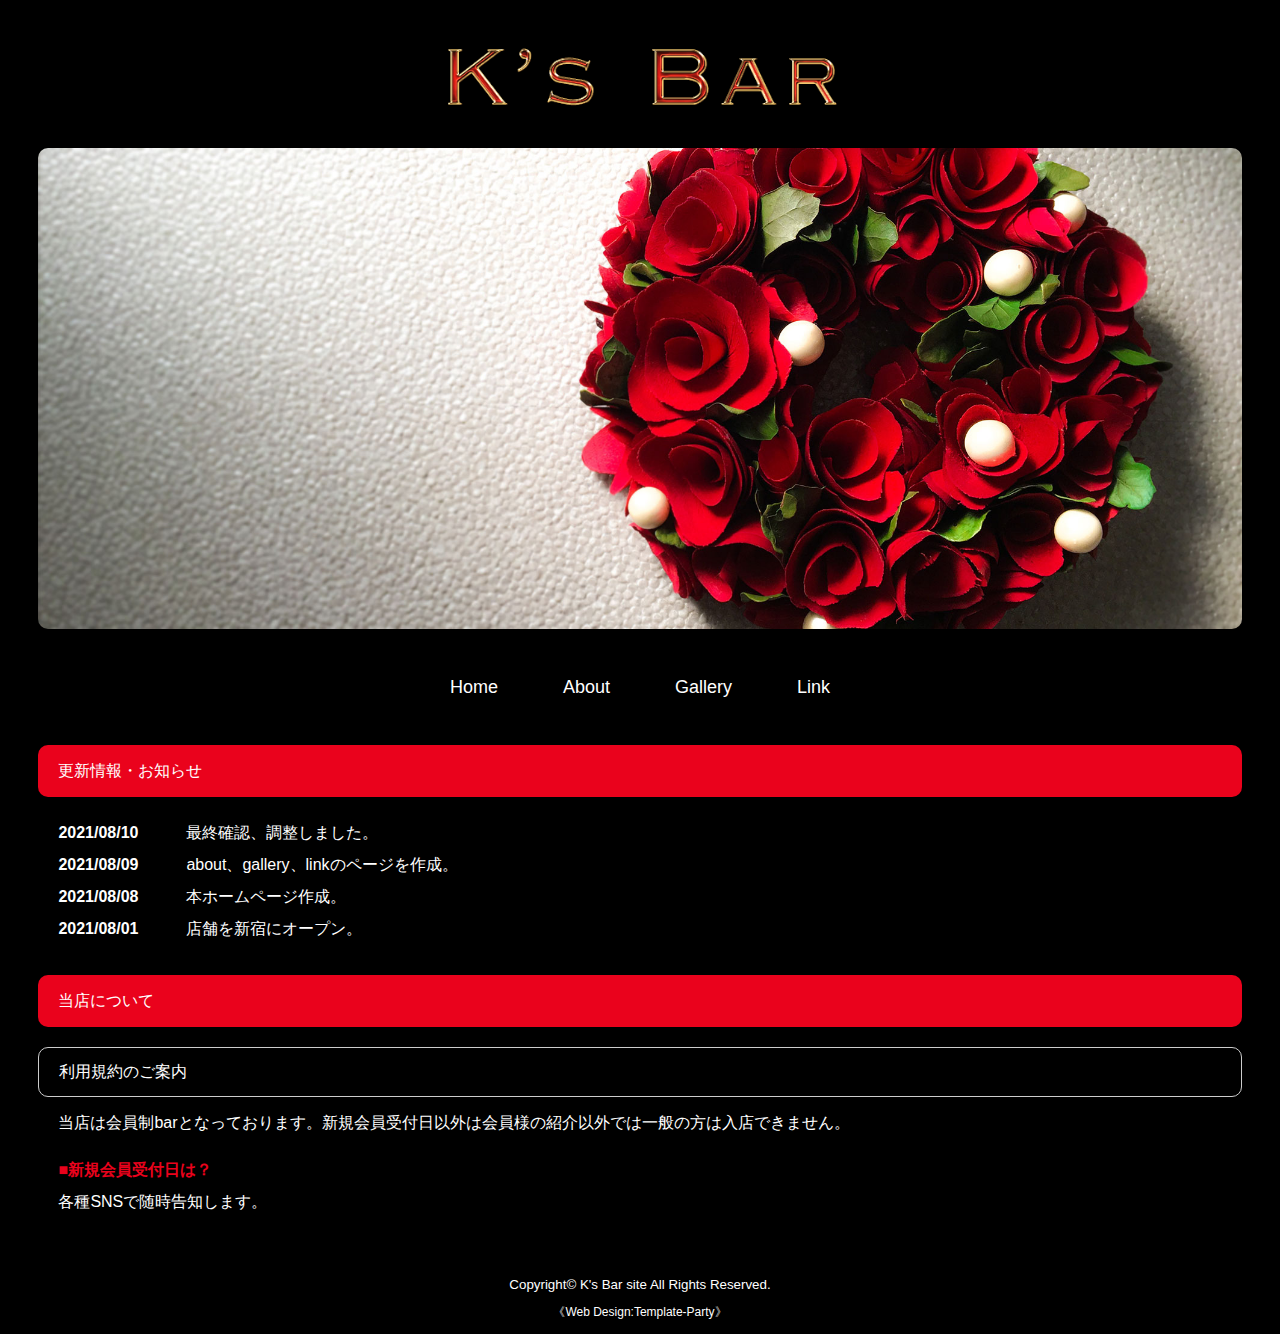
<file: index.html>
<!DOCTYPE html>
<html lang="ja">
<head>
<meta charset="UTF-8">
<meta http-equiv="X-UA-Compatible" content="IE=edge">
<title>K's Bar site</title>
<meta name="viewport" content="width=device-width, initial-scale=1">
<meta name="description" content="sample page">
<meta name="keywords" content="ホームページ,bar,javascript">
<link rel="stylesheet" href="css/style.css">
<!--[if lt IE 9]>
<script src="https://oss.maxcdn.com/html5shiv/3.7.2/html5shiv.min.js"></script>
<script src="https://oss.maxcdn.com/respond/1.4.2/respond.min.js"></script>
<![endif]-->
</head>

<body>

<div id="container">

<header>
<h1 id="logo"><a href="index.html"><img src="images/Ks Bar.png" alt="SAMPLE SITE"></a></h1>
<aside id="mainimg"><img src="images/mainimg.jpg" alt=""></aside>
</header>

<nav id="menubar">
<ul>
<li><a href="index.html">Home</a></li>
<li><a href="about.html">About</a></li>
<li><a href="gallery.html">Gallery</a></li>
<li><a href="link.html">Link</a></li>
</ul>
</nav>

<div id="contents">

<section id="new">
<h2>更新情報・お知らせ</h2>
<dl>
<dt>2021/08/10</dt>
<dd>最終確認、調整しました。</dd>
<dt>2021/08/09</dt>
<dd>about、gallery、linkのページを作成。</dd>
<dt>2021/08/08</dt>
<dd>本ホームページ作成。</dd>
<dt>2021/08/01</dt>
<dd>店舗を新宿にオープン。</dd>
</dl>
</section>

<section>

<h2>当店について</h2>

<h3>利用規約のご案内</h3>
<p>当店は会員制barとなっております。新規会員受付日以外は会員様の紹介以外では一般の方は入店できません。</p>
<p><span class="color1">■<strong>新規会員受付日は？</strong></span><br>
各種SNSで随時告知します。</p>
</section>

</div>
<!--/contents-->

<footer>
<small>Copyright&copy; <a href="index.html">K's Bar site</a> All Rights Reserved.</small>
<span class="pr">《<a href="https://template-party.com/" target="_blank">Web Design:Template-Party</a>》</span>
</footer>

</div>
<!--/container-->

</body>
</html>
</file>
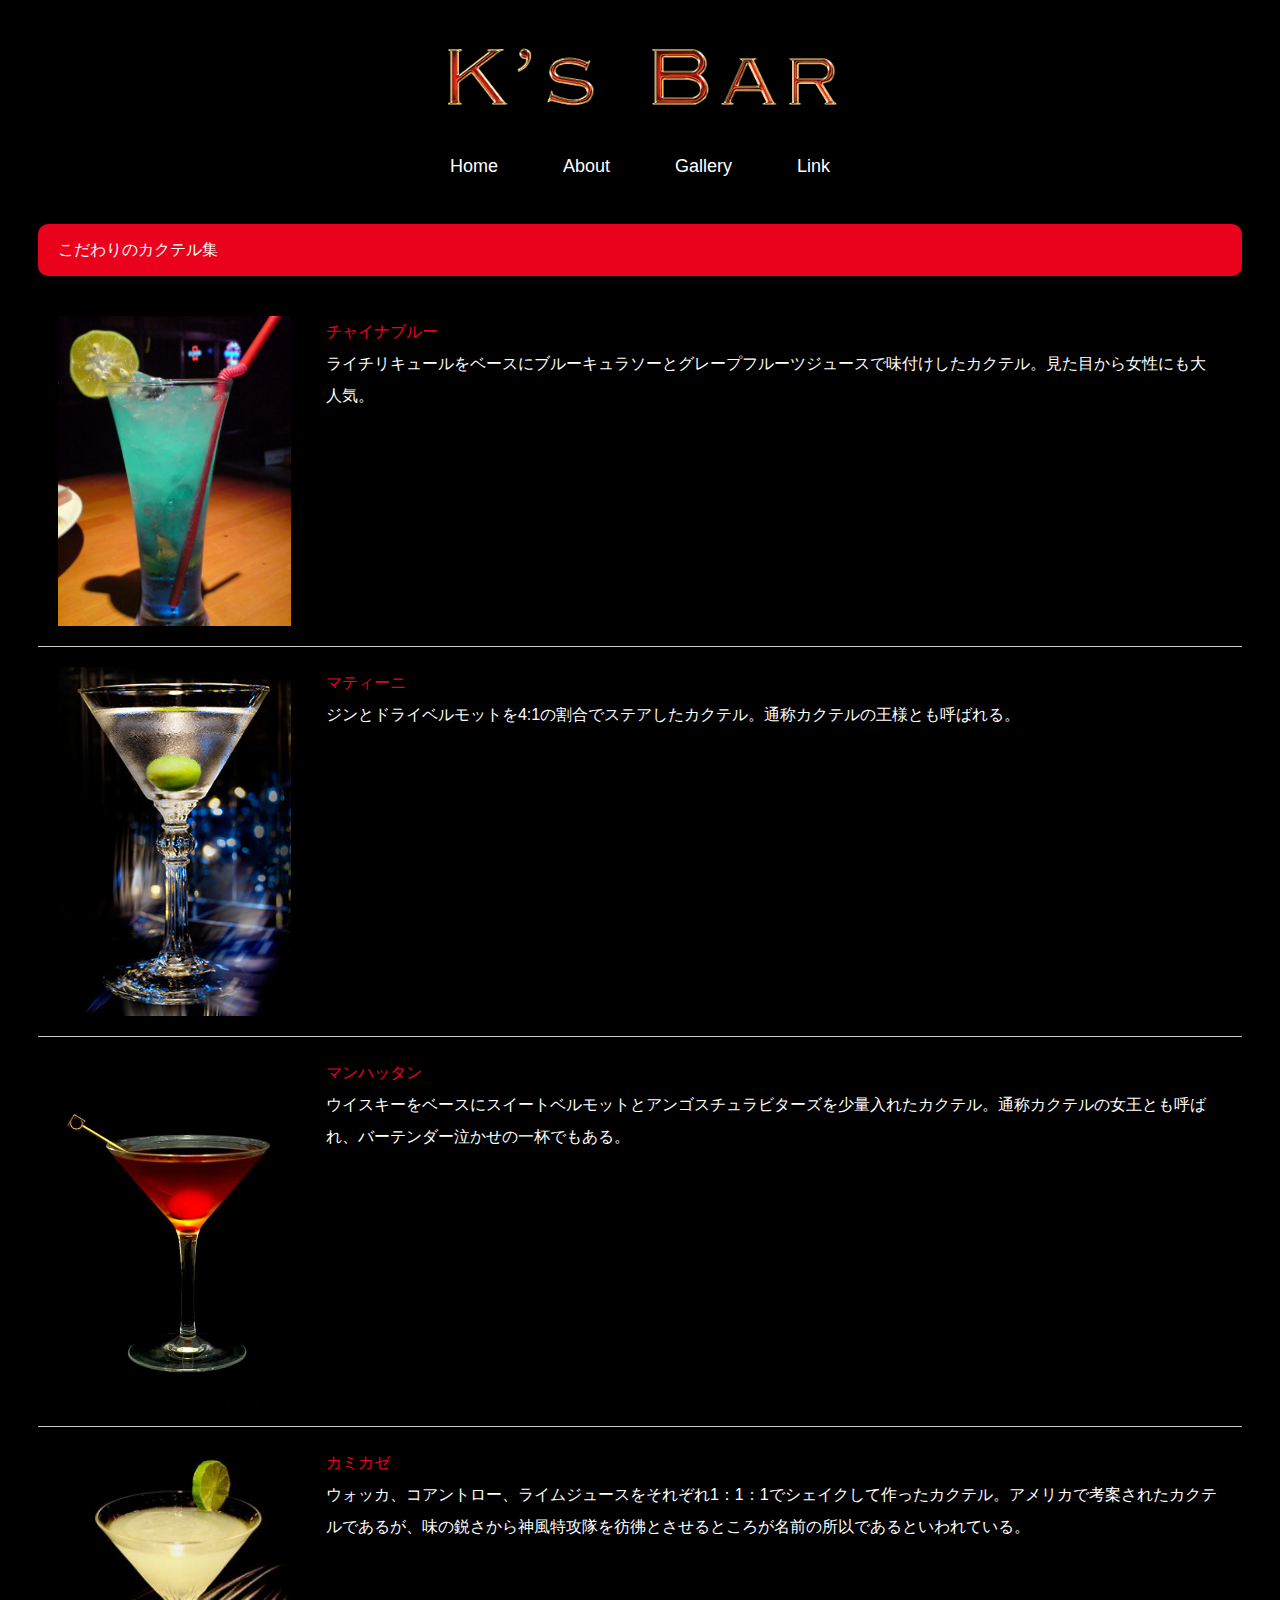
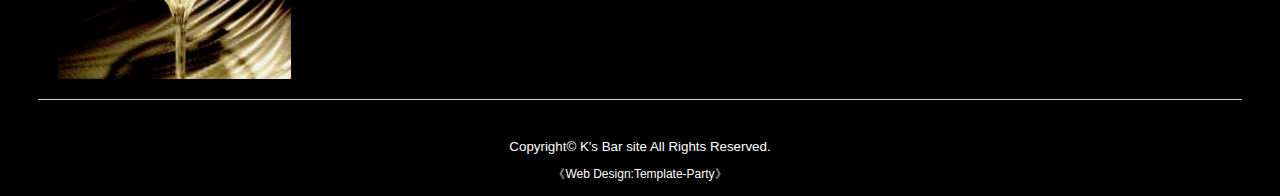
<file: gallery.html>
<!DOCTYPE html>
<html lang="ja">
<head>
<meta charset="UTF-8">
<meta http-equiv="X-UA-Compatible" content="IE=edge">
<title>K's Bar site gallery</title>
<meta name="viewport" content="width=device-width, initial-scale=1">
<meta name="description" content="gallery">
<meta name="keywords" content="sample,javascript">
<link rel="stylesheet" href="css/style.css">
<!--[if lt IE 9]>
<script src="https://oss.maxcdn.com/html5shiv/3.7.2/html5shiv.min.js"></script>
<script src="https://oss.maxcdn.com/respond/1.4.2/respond.min.js"></script>
<![endif]-->
</head>

<body>

<div id="container">

<header>
<h1 id="logo"><a href="index.html"><img src="images/Ks Bar.png" alt="SAMPLE SITE"></a></h1>
</header>

<nav id="menubar">
<ul>
<li><a href="index.html">Home</a></li>
<li><a href="about.html">About</a></li>
<li><a href="gallery.html">Gallery</a></li>
<li><a href="link.html">Link</a></li>
</ul>
</nav>

<div id="contents">

<section>

<h2>こだわりのカクテル集</h2>

<div class="list">
<img src="images/chinablue.jpg">
<h4>チャイナブルー</h4>
<p>ライチリキュールをベースにブルーキュラソーとグレープフルーツジュースで味付けしたカクテル。見た目から女性にも大人気。</p>
</div>

<div class="list">
<img src="images/matexi-ni.jpg">
<h4>マティーニ</h4>
<p>ジンとドライベルモットを4:1の割合でステアしたカクテル。通称カクテルの王様とも呼ばれる。</p>
</div>

<div class="list">
<img src="images/manhattan.jpg">
<h4>マンハッタン</h4>
<p>ウイスキーをベースにスイートベルモットとアンゴスチュラビターズを少量入れたカクテル。通称カクテルの女王とも呼ばれ、バーテンダー泣かせの一杯でもある。</p>
</div>

<div class="list">
<img src="images/kamikaze.jpg">
<h4>カミカゼ</h4>
<p>ウォッカ、コアントロー、ライムジュースをそれぞれ1：1：1でシェイクして作ったカクテル。アメリカで考案されたカクテルであるが、味の鋭さから神風特攻隊を彷彿とさせるところが名前の所以であるといわれている。</p>
</div>

</section>

</div>
<!--/contents-->

<footer>
<small>Copyright&copy; <a href="index.html">K's Bar site</a> All Rights Reserved.</small>
<span class="pr">《<a href="https://template-party.com/" target="_blank">Web Design:Template-Party</a>》</span>
</footer>

</div>
<!--/container-->

</body>
</html>
</file>
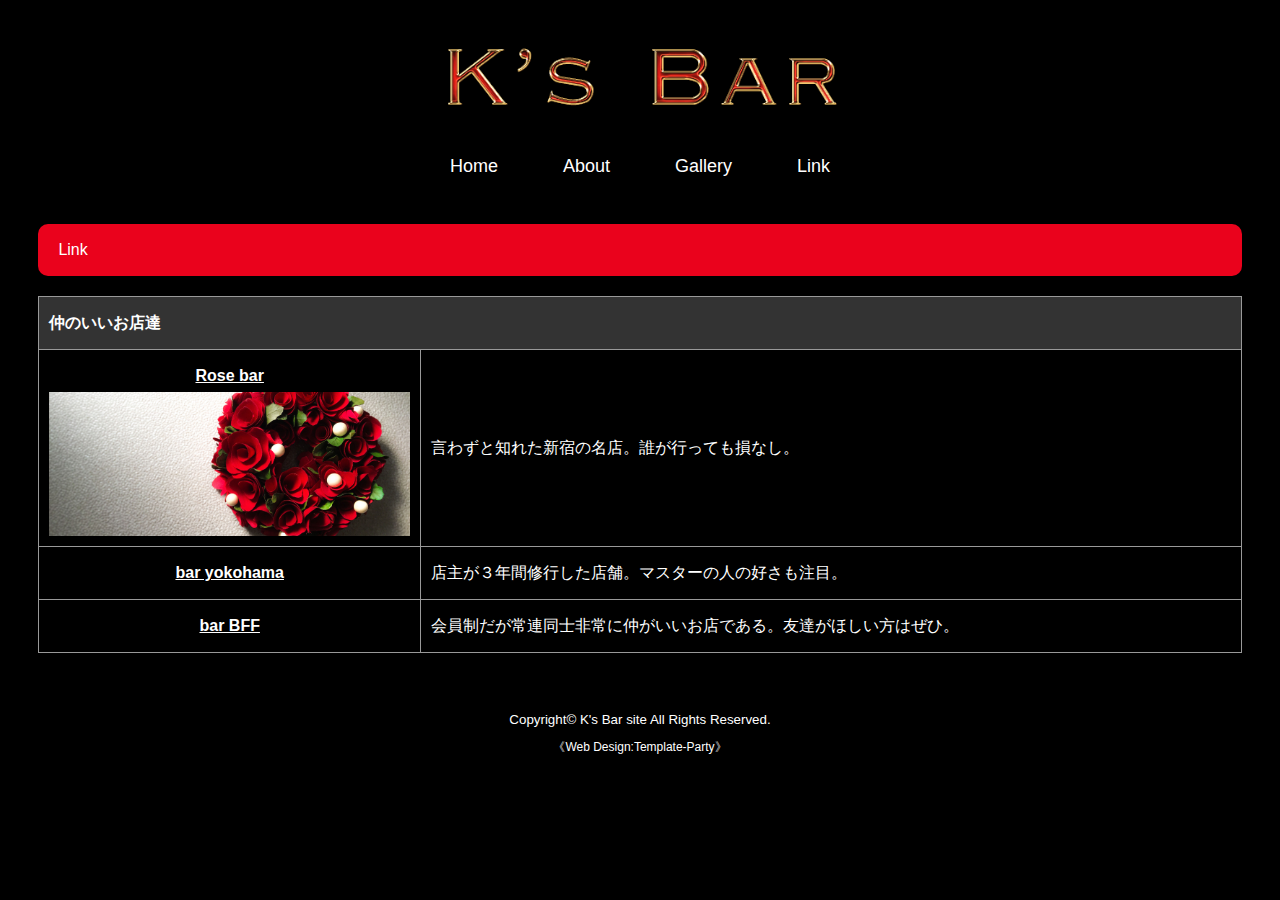
<file: link.html>
<!DOCTYPE html>
<html lang="ja">
<head>
<meta charset="UTF-8">
<meta http-equiv="X-UA-Compatible" content="IE=edge">
<title>K's Bar site link</title>
<meta name="viewport" content="width=device-width, initial-scale=1">
<meta name="description" content="link 紹介">
<meta name="keywords" content="link">
<link rel="stylesheet" href="css/style.css">
<!--[if lt IE 9]>
<script src="https://oss.maxcdn.com/html5shiv/3.7.2/html5shiv.min.js"></script>
<script src="https://oss.maxcdn.com/respond/1.4.2/respond.min.js"></script>
<![endif]-->
</head>

<body>

<div id="container">

<header>
<h1 id="logo"><a href="index.html"><img src="images/Ks Bar.png" alt="SAMPLE SITE"></a></h1>
</header>

<nav id="menubar">
<ul>
<li><a href="index.html">Home</a></li>
<li><a href="about.html">About</a></li>
<li><a href="gallery.html">Gallery</a></li>
<li><a href="link.html">Link</a></li>
</ul>
</nav>

<div id="contents">

<section>

<h2>Link</h2>

<table class="ta1">
<caption>仲のいいお店達</caption>
<tr>
<th><a href="#">Rose bar</a><br>
<img src="images/mainimg.jpg" alt=""></th>
<td>言わずと知れた新宿の名店。誰が行っても損なし。</td>
</tr>
<tr>
<th><a href="#">bar yokohama</a></th>
<td>店主が３年間修行した店舗。マスターの人の好さも注目。</td>
</tr>
<tr>
<th><a href="#">bar BFF</a></th>
<td>会員制だが常連同士非常に仲がいいお店である。友達がほしい方はぜひ。</td>
</tr>

</table>

</section>

</div>
<!--/contents-->

<footer>
<small>Copyright&copy; <a href="index.html">K's Bar site</a> All Rights Reserved.</small>
<span class="pr">《<a href="https://template-party.com/" target="_blank">Web Design:Template-Party</a>》</span>
</footer>

</div>
<!--/container-->

</body>
</html>
</file>
<file: css/style.css>
@charset "utf-8";


/*PC・タブレット・スマホ(全端末)共通設定
------------------------------------------------------------------------------------------------------------------------------------------------------*/

/*全体の設定
---------------------------------------------------------------------------*/
body {
	margin: 0px;
	padding: 0px;
	-webkit-text-size-adjust: none;
	color: #fff;	/*全体の文字色*/
	font-family: "ヒラギノ角ゴ Pro W3", "Hiragino Kaku Gothic Pro", "メイリオ", Meiryo, Osaka, "ＭＳ Ｐゴシック", "MS PGothic", sans-serif;	/*フォント種類*/
	font-size: 16px;	/*文字サイズ*/
	line-height: 2;		/*行間*/
	background: #000;	/*背景色*/
}
h1,h2,h3,h4,h5,p,ul,ol,li,dl,dt,dd,form,figure,form,select,input,textarea {margin: 0px;padding: 0px;font-size: 100%;font-weight: normal;}
ul {list-style-type: none;}
ol {padding-left: 40px;padding-bottom: 15px;}
img {border: none;max-width: 100%;height: auto;vertical-align: middle;}
table {border-collapse:collapse;font-size: 100%;border-spacing: 0;}
iframe {width: 100%;}

/*リンク（全般）設定
---------------------------------------------------------------------------*/
a {
	color: #fff;	/*リンクテキストの色*/
	transition: 0.3s;	/*マウスオン時の移り変わるまでの時間設定。0.3秒。*/
}
a:hover {
	color: #ea021c;	/*マウスオン時の文字色*/
}

/*コンテナー（ホームページを囲む一番外側のブロック）
---------------------------------------------------------------------------*/
#container {
	max-width: 1400px;	/*ブロックの最大幅*/
	margin: 0 auto;
	padding: 0 3%;
}

/*ヘッダー（ロゴが入った最上段のブロック）
---------------------------------------------------------------------------*/
/*headerブロック*/
header {
	text-align: center;	/*内容を中央よせ*/
}
/*ロゴ画像設定*/
#logo img {
	width: 400px;	/*画像幅*/
	margin: 40px auto 40px;	/*ロゴの上と下に40pxスペースを空ける設定*/
}

/*トップページのメイン画像
---------------------------------------------------------------------------*/
/*画像ブロック*/
#mainimg img {
	border-radius: 10px;	/*角を丸くする指定。この１行を削除すれば角丸がなくなります。*/
	margin-bottom: 40px;	/*下に空けるスペース*/
}

/*メニュー
---------------------------------------------------------------------------*/
/*メニュー全体を囲むブロック*/
#menubar {
	text-align: center;		/*文字をセンタリング*/
	font-size: 18px;		/*文字サイズ*/
	margin-bottom: 40px;	/*下に空けるスペース*/
}
/*メニュー１個あたりの設定*/
#menubar li {
	display: inline;	/*横並びにする設定*/
}
#menubar li a {
	text-decoration: none;
	padding: 15px 30px;	/*各メニュー内の余白。上下に15px、左右に30pxあけるという意味。*/
}
/*マウスオン時の設定*/
#menubar li a:hover {
	color: #ea021c;	/*文字色*/
	border-bottom: 4px solid #ea021c;	/*下線の幅、線種、色*/
}

/*コンテンツ（見出しバーや文字などが入っているブロック）
---------------------------------------------------------------------------*/
/*コンテンツのh2タグの設定*/
#contents h2 {
	clear: both;
	margin-bottom: 20px;
	color: #fff;		/*文字色*/
	padding: 10px 20px;	/*上下、左右への余白*/
	background: #ea021c;	/*背景色*/
	border-radius: 10px;	/*角を丸くする指定。この１行を削除すれば角丸がなくなります。*/
}
/*コンテンツのh3タグの設定*/
#contents h3 {
	clear: both;
	margin-bottom: 20px;
	padding: 8px 20px;	/*上下、左右への余白*/
	background: #000;	/*背景色*/
	border: 1px solid #ccc;	/*枠線の幅、線種、色*/
	border-radius: 10px;	/*角を丸くする指定。この１行を削除すれば角丸がなくなります。*/
}
/*コンテンツのp(段落)タグ設定*/
#contents p {
	padding: 0px 20px 20px;	/*上、左右、下への余白*/
}
/*他。微調整。*/
#contents p + p {
	margin-top: -5px;
}
#contents h2 + p,
#contents h3 + p {
	margin-top: -10px;
}
#contents section + section {
	margin-top: 30px;
}

/*Galleryページ
---------------------------------------------------------------------------*/
/*各ブロックごとの設定*/
.list {
	overflow: hidden;
	border-bottom: 1px solid #ccc;	/*下線の幅、線種、色*/
	padding: 20px;	/*ボックス内の余白*/
}
/*h4見出しの設定*/
.list h4 {
	color: #ea021c;	/*文字色*/
}
/*画像の設定*/
.list img {
	width: 20%;			/*画像幅*/
	float: left;		/*画像を左に回り込み*/
	margin-right: 3%	/*画像の右側に空けるスペース*/
}
/*段落タグ*/
.list p {
	padding: 0 !important;
}

/*フッター(ページ最下部のcopyrightのパーツ)設定
---------------------------------------------------------------------------*/
footer {
	clear: both;
	text-align: center;	/*文字をセンタリング*/
	padding: 30px 0px 10px;	/*上、左右、下へのボックス内の余白*/
}
footer a {
	text-decoration: none;
	border: none;
}
footer .pr {
	display: block;
}

/*トップページ内「更新情報・お知らせ」ブロック
---------------------------------------------------------------------------*/
/*ブロック全体の設定*/
#new dl {
	padding: 0px 20px;	/*上下、左右へのブロック内の余白*/
	margin-bottom: 20px;	/*ブロックの下(外側)に空ける余白*/
}
/*日付設定*/
#new dt {
	font-weight: bold;	/*太字にする設定。標準がいいならこの行削除。*/
	float: left;
	width: 8em;
}
/*記事設定*/
#new dd {
	padding-left: 8em;
}

/*テーブル
---------------------------------------------------------------------------*/
/*テーブル１行目に入った見出し部分（※caption）*/
.ta1 caption {
	border: 1px solid #999;	/*テーブルの枠線の幅、線種、色*/
	border-bottom: none;	/*下線だけ消す*/
	text-align: left;		/*文字を左寄せ*/
	background: #333;		/*背景色*/
	font-weight: bold;		/*太字に*/
	padding: 10px;			/*ボックス内の余白*/
}
/*テーブル１行目に入った見出し部分（※tamidashi）*/
.ta1 th.tamidashi {
	width: auto;
	text-align: left;	/*左よせ*/
	background: #333;	/*背景色*/
}
/*ta1テーブルブロック設定*/
.ta1 {
	table-layout: fixed;
	width: 100%;
	margin: 0 auto 20px;
}
.ta1, .ta1 td, .ta1 th {
	word-break: break-all;
	border: 1px solid #999;	/*テーブルの枠線の幅、線種、色*/
	padding: 10px;			/*テーブル内の余白*/
}
/*テーブルの左側ボックス*/
.ta1 th {
	text-align: center;	/*センタリング*/
	width: 30%;			/*幅*/
}

/*トップページのNEWアイコン
---------------------------------------------------------------------------*/
.newicon {
	background: #F00;	/*背景色*/
	color: #FFF;		/*文字色*/
	font-size: 70%;
	line-height: 1.5;
	padding: 2px 5px;
	border-radius: 2px;
	margin: 0px 5px;
	vertical-align: text-top;
}

/*その他
---------------------------------------------------------------------------*/
.look {background: #555;padding: 5px 10px;border-radius: 4px;}
.mb15,.mb1em {margin-bottom: 15px;}
.color1 {color: #ea021c;}
.pr {font-size: 12px;}
.wl {width: 96%;}
.ws {width: 50%;}
.c {text-align: center;}
.r {text-align: right;}
.l {text-align: left;}



/*画面幅580px以下の設定
------------------------------------------------------------------------------------------------------------------------------------------------------*/
@media screen and (max-width:580px){

/*全体の設定
---------------------------------------------------------------------------*/
body {
	font-size: 12px;	/*文字サイズ*/
	line-height: 1.5;	/*行間*/
}

/*メニュー
---------------------------------------------------------------------------*/
/*メニュー１個あたりの設定*/
#menubar li {
	display: block;	/*縦並びにする設定*/
	margin-bottom: 10px;
}
#menubar li a {
	text-decoration: none;
	padding: 8px 30px;	/*各メニュー内の余白。*/
}

/*Galleryページ
---------------------------------------------------------------------------*/
/*各ブロックごとの設定*/
.list {
	padding: 10px;	/*ボックス内の余白*/
}

/*その他
---------------------------------------------------------------------------*/
.ws,.wl {width: 94%;}

}
</file>
